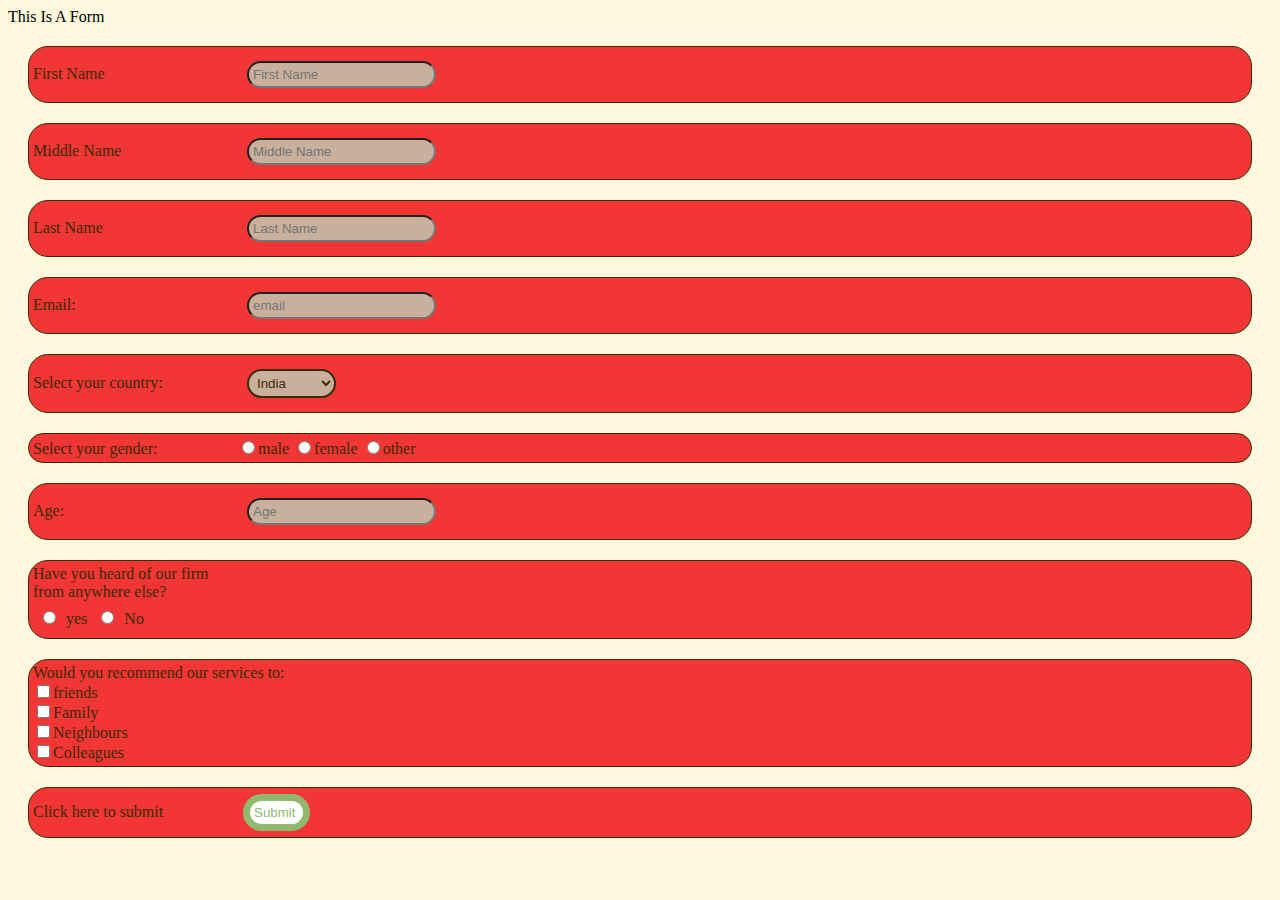
<file: Shreyas_hw1.html>
<head>This Is A Form</head>

<body>
  <form>
    <Div class="margin">
      <Label for="Name1">First Name</Label>
      <input type="text" name="Name1" class="Name form" placeholder="First Name" required>
    </Div class="margin">
    <Div class="margin">
      <Label for="Name2">Middle Name</Label>
      <input type="text" name="Name2" class="Name form" placeholder="Middle Name">
    </Div class="margin">
    <Div class="margin">
      <Label for="Name3">Last Name</Label>
      <input type="text" name="Name3" class="Name form" placeholder="Last Name" required>
    </Div class="margin">



    <div class="margin">
      <label for="Mail">Email:</label>
      <input type="email" name="email" placeholder="email" id="Mail" class="Email form" required> </Input>
    </div>

    <div class="margin">
      <label for="form">Select your country:</label>
      <select id="country" name="country" class="Name form">
        <option value="India">India</option>
        <option value="China">China</option>
        <option value="Bhutan">Bhutan</option>
        <option value="Sri Lanka">Sri Lanka</option>
        <option value="Pakistan">Pakistan</option>
        <option value="Nepal">Nepal</option>
      </select>
    </div>


    <div class="margin">
      <label for="radio">Select your gender:</label>
      <input type="radio" name="gender" value="Male" class="radio" required>male </Input>
      <input type="radio" name="gender" value="Female" class="radio" required>female </Input>
      <input type="radio" name="gender" value="other" class="radio" required>other </Input>
    </div>

    <div class="margin">
      <label for="Number">Age:</label>
      <input type="Number" name="age" placeholder="Age" class="form" id="Number" required> </Input>
    </div>


    <div class="margin">
      <label for="promo">Have you heard of our firm from anywhere else?</label>
      <br>
      <input type="radio" name="promo" value="Y" class="form" required>yes</Input>
      <input type="radio" name="promo" value="N" class="form" required>No </Input>
    </div>


    <div class="margin">
      Would you recommend our services to:
      <br>
      <input type="checkbox" name="Recommendation" Value="Y">friends
      <br>
      <input type="checkbox" name="Recommendation" Value="Y">Family
      <br>
      <input type="checkbox" name="Recommendation" Value="Y">Neighbours
      <br>
      <input type="checkbox" name="Recommendation" Value="Y">Colleagues
    </div>

    <div class="margin submit">
      <label for="submit">Click here to submit</label>
      <input type="Submit" name="submit" value="Submit " class=" red krishala form submit"> </Input>
    </div>
  </form>
</body>

<style type="text/css">
  label {
    display: inline-block;
    width: 200px;
  }

  .margin {
    background: #f23535;
    border-radius: 20px;
    margin: 20px;
    padding: 4px;
    border: 0.009px solid;
    color: #392b06;
    transition: 0.5s ease background;
  }

  .abc {
    background: #C1D0B5;
    border-radius: 20px;
    margin: 10px;
    padding: 4px;
    color: #392b06;
    transition: 0.5s ease background;
  }

  .form {
    background: #c8b09c;
    border-radius: 20px;
    margin: 10px;
    padding: 4px;
    color: #392b06;
    transition: 0.5s ease background;
  }

  select {
    border: 2px solid;
    margin: 10px;
    padding: 4px;
    color: #392b06;
    transition: 0.5s ease background;
  }

  .margin:hover {

    background: rgb(141, 39, 5);
    font-style: oblique;
  }

  .krishala {
    margin-top: 2px;
    margin-bottom: 2px;
    margin-right: 6px;
    margin-left: 6px;
    border: 4px solid;
    padding: 4px;
    color: rgb(249, 87, 0);
  }

  .red {
    display: inline-block;
    background-color: rgb(255, 255, 255);
    border: 7px solid;
    color: rgb(145, 185, 110);
  }

  .krishala:hover {
    color: rgb(151, 62, 18);
    background-color: rgb(176, 73, 14);
    border-style: dashed;
  }

  .red:hover {
    background-color: cornflowerblue;
    transition: 0.25s ease-in-out background;
  }

  .red:hover {
    color: darkgray;
  }

  body {
    background: #FFF8DE;
  }
</style>
</file>
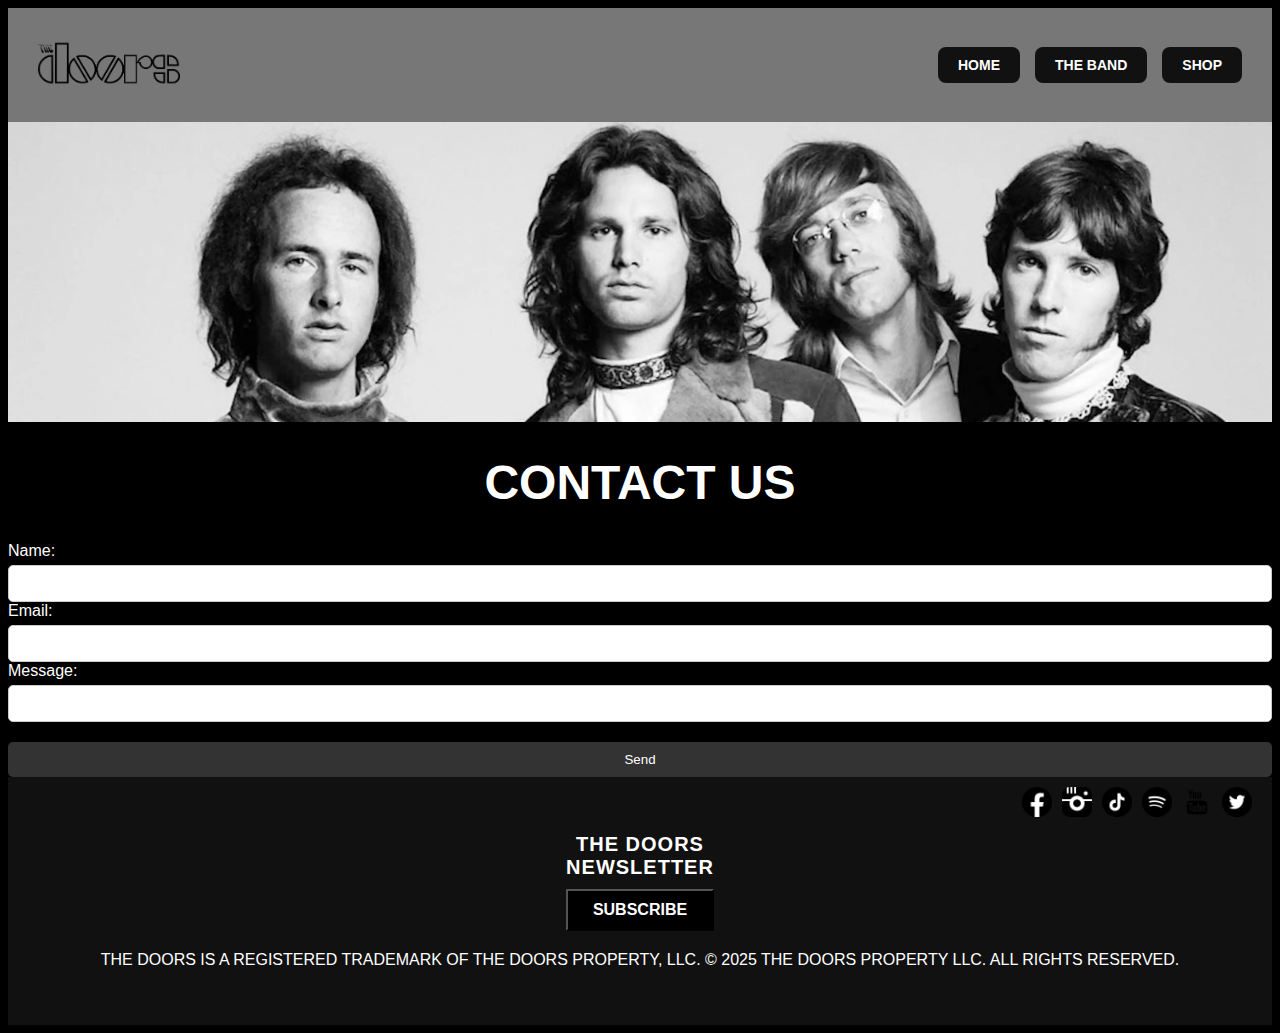
<file: band/contact.html>
<!DOCTYPE html>
<html lang="en">
<head>
    <meta charset="UTF-8">
    <meta name="viewport" content="width=device-width, initial-scale=1.0">
    <title>The Doors - Contact</title>
    <link rel="stylesheet" href="contact.css">
</head>
<body>
    <header>
        <div class="logo">
            <img src="Images/doors_logo-noBG.png">
        </div>
        <nav>
            <ul>
                <li><a href="home.html">HOME</a></li>
                <li><a href="band.html">THE BAND</a></li>
                <li><a href="shop.html">SHOP</a></li>
                <!--<li><a href="reference.html">REFERENCES</a></li>-->
            </ul>
        </nav>
    </header>
    <section class="hero">
        <img src="Images/doors-theband-hero.webp">

    </section>

    <div class="upper-text">
        <h1>CONTACT US</h1>
    </div>
        <section id="contact">
            <form>
                <label for="name">Name:</label>
                <input type="text" id="name" name="name" required>
                <label for="email">Email:</label>
                <input type="email" id="email" name="email" required>
                <label for="message">Message:</label>
                <input id="message" name="message"></input>
                <button type="submit">Send</button>
            </form>
        </section>

        <footer>
            <div class="social-icons">
                <a href="">
                    <img src="Images\fb-icon-black.png">
                </a>
                <a href="">
                    <img src="Images\insta-icon-black.png">
                </a>
                <a href="">
                    <img src="Images\tiktok-icon-black.png">
                </a>
                <a href="">
                    <img src="Images/spotify-icon-black.png">
                </a>
                <a href="">
                    <img src="Images\yt-icon-black.png">
                </a>
                <a href="">
                    <img src="Images\twitter-icon-black.png">
                </a>
            </div>
        
            <div class="newsletter">
                <h2>THE DOORS <br> NEWSLETTER</h2>
                <button>SUBSCRIBE</button>
            </div>
                <p class="trademark">THE DOORS IS A REGISTERED TRADEMARK OF THE DOORS PROPERTY, LLC. &copy; 2025 THE DOORS PROPERTY LLC. ALL RIGHTS RESERVED.</p>
            </div>
        </footer>

</body>
</html>
</file>
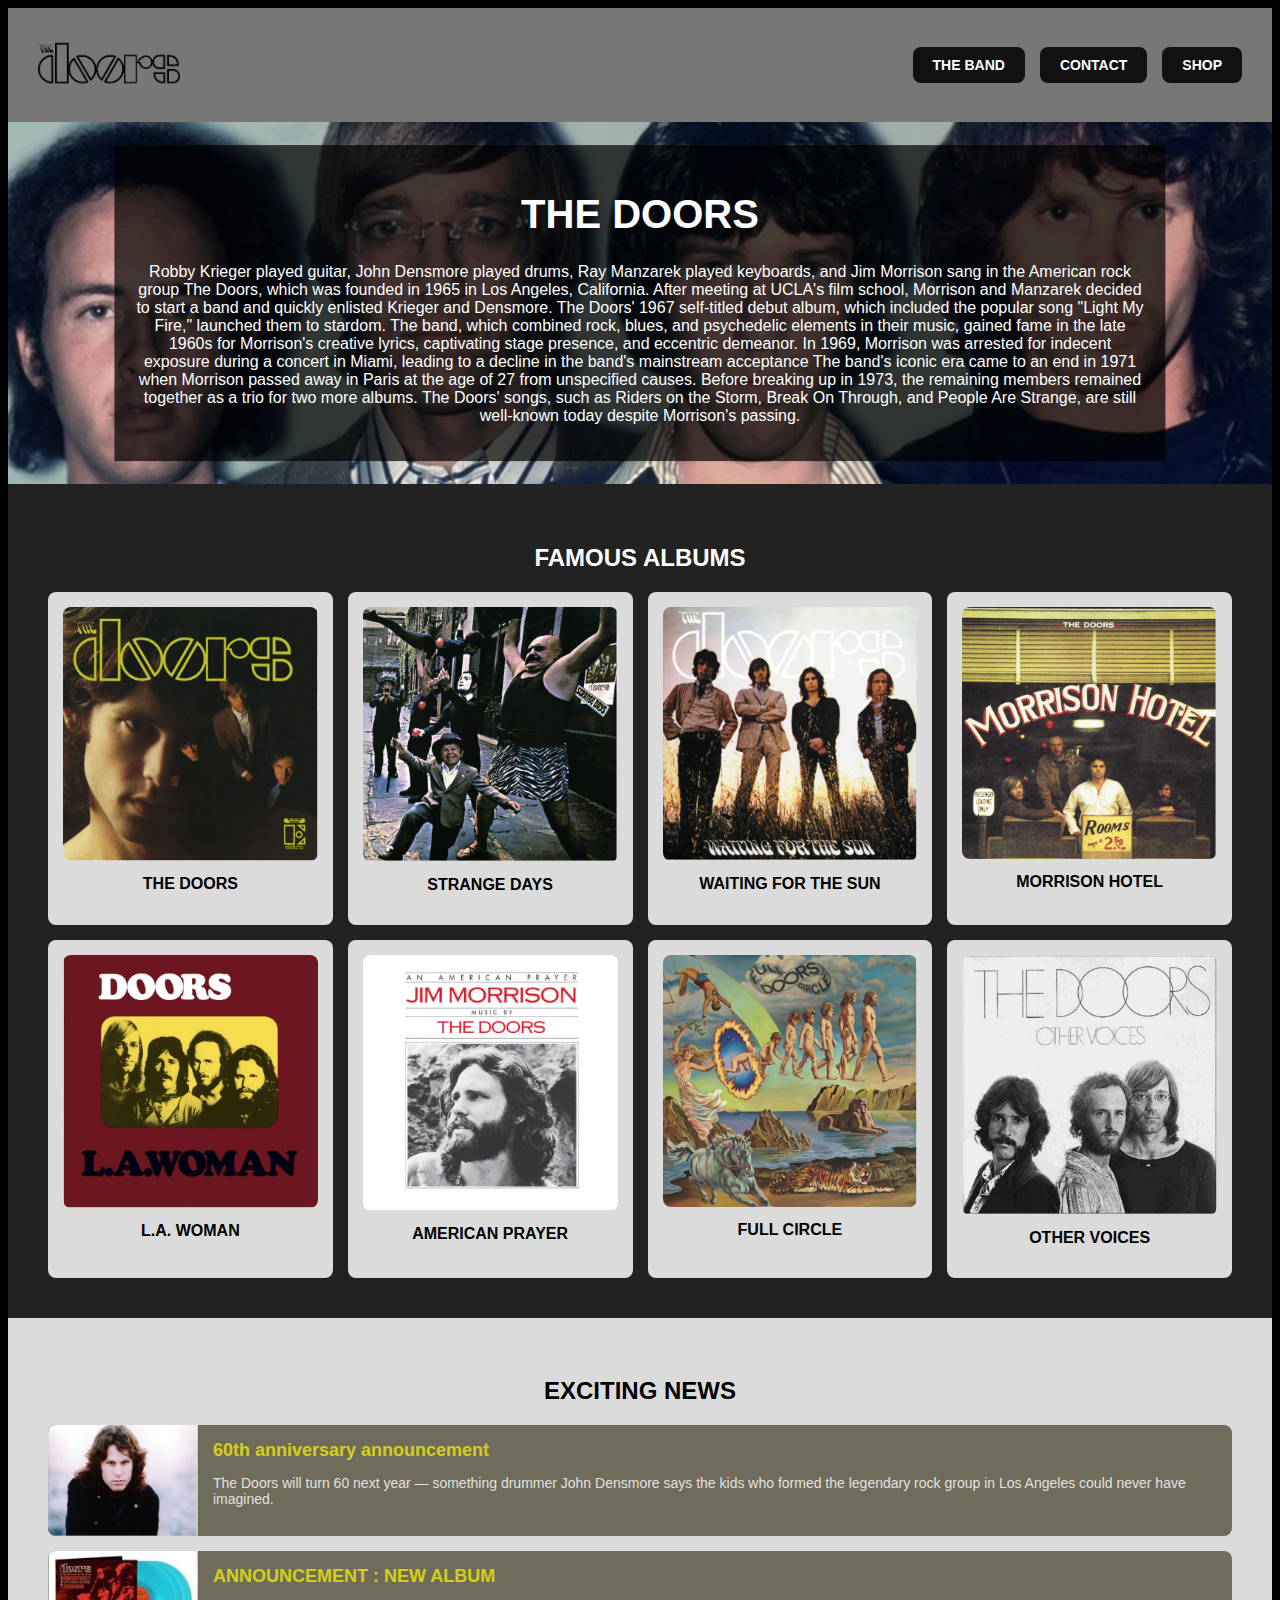
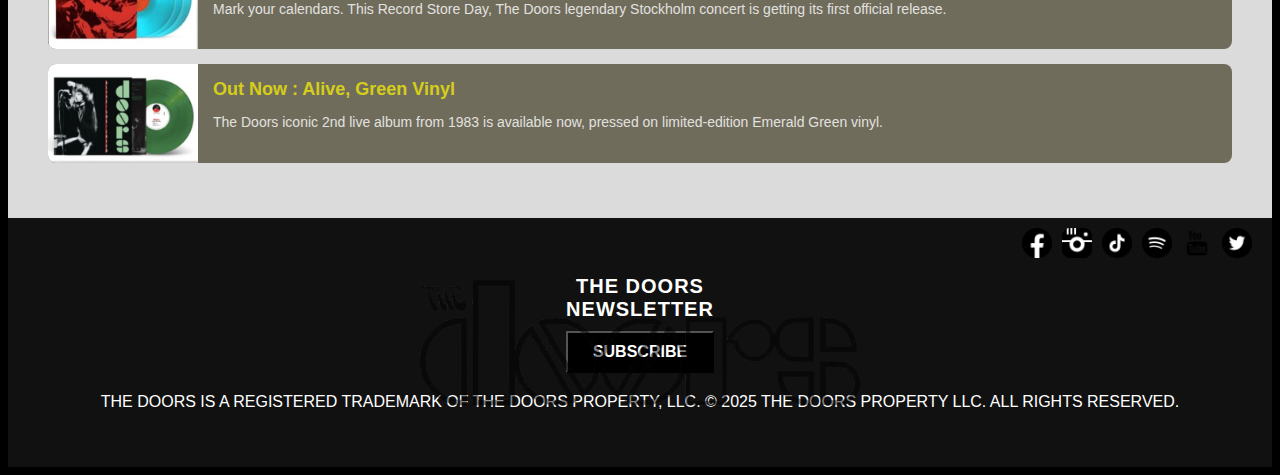
<file: band/home.html>
<!DOCTYPE html>
<html lang="en">
<head>
    <meta charset="UTF-8">
    <meta name="viewport" content="width=device-width, initial-scale=1.0">
    <title>Home - The Doors</title>
    <link rel="stylesheet" href="home.css">
</head>
<body>
    <header>
        <div class="logo">
            <img src="Images/doors_logo-noBG.png">
        </div>
        <nav>
            <ul>
                <li><a href="band.html">THE BAND</a></li>
                <li><a href="contact.html">CONTACT</a></li>
                  <!--<li><a href="reference.html">REFERENCES</a></li>-->
                <li><a href="shop.html">SHOP</a></li>
            </ul>
        </nav>
    </header>
    
    <section class="hero">
        <img src="Images/doors-members-herosection.webp">
        <div class="hero-text">
            <h1>THE DOORS</h1>
            <p>
                Robby Krieger played guitar, John Densmore played drums, 
                Ray Manzarek played keyboards, and Jim Morrison sang 
                in the American rock group The Doors, 
                which was founded in 1965 in Los Angeles, California. 
                After meeting at UCLA's film school, Morrison and Manzarek 
                decided to start a band and quickly enlisted Krieger and Densmore. 
                The Doors' 1967 self-titled debut album, which included the popular 
                song "Light My Fire," launched them to stardom. The band, which combined rock, 
                blues, and psychedelic elements in their music, gained fame in the late 1960s 
                for Morrison's creative lyrics, captivating stage presence, and eccentric demeanor. 
                In 1969, Morrison was arrested for indecent exposure during a concert in Miami, 
                leading to a decline in the band's mainstream acceptance
                The band's iconic era came to an end in 1971 when Morrison passed away in Paris 
                at the age of 27 from unspecified causes. Before breaking up in 1973, the remaining
                members remained together as a trio for two more albums. The Doors' songs, such as 
                Riders on the Storm, Break On Through, and People Are Strange, are still well-known 
                today despite Morrison's passing.
            </p>
        </div>
    </section>

    <section class="albums">
        <h2>FAMOUS ALBUMS</h2>
        <div class="album-grid">
            <div class="album">
                <img src="Images/the-doors-title-album.PNG">
                <p>THE DOORS</p>
            </div>
            <div class="album">
                <img src="Images/strange-days-album.PNG">
                <p>STRANGE DAYS</p>
            </div>
            <div class="album">
                <img src="Images/waiting-for-the-sun-album.PNG">
                <p>WAITING FOR THE SUN</p>
            </div>
            <div class="album">
                <img src="Images/morrisson-hotel-album.PNG">
                <p>MORRISON HOTEL</p>
            </div>
            <div class="album">
                <img src="Images/LA-woman-album.PNG">
                <p>L.A. WOMAN</p>
            </div>
            <div class="album">
                <img src="Images/american-prayer-album.PNG">
                <p>AMERICAN PRAYER</p>
            </div>
            <div class="album">
                <img src="Images/full-circle-album.PNG">
                <p>FULL CIRCLE</p>
            </div>
            <div class="album">
                <img src="Images/other-voices-album.PNG">
                <p>OTHER VOICES</p>
            </div>
        </div>
    </section>

    <!-- Exciting News Section -->
    <section class="news">
        <h2>EXCITING NEWS</h2>
        <div class="news-item">
            <img src="Images/news1.jpg">
            <div class="news-text">
                <h3>60th anniversary announcement</h3>
                <p>The Doors will turn 60 next year — something drummer John Densmore says the kids
                 who formed the legendary rock group in Los Angeles could never have imagined.</p>
            </div>
        </div>
        <div class="news-item">
            <img src="Images/news2.jpg">
            <div class="news-text">
                <h3>ANNOUNCEMENT : NEW ALBUM</h3>
                <p>Mark your calendars. This Record Store Day, The Doors legendary Stockholm concert 
                is getting its first official release.</p>
            </div>
        </div>
        <div class="news-item">
            <img src="Images/news3.jpg">
            <div class="news-text">
                <h3>Out Now : Alive, Green Vinyl</h3>
                <p>The Doors iconic 2nd live album from 1983 is available now, pressed on limited-edition Emerald Green vinyl.</p>
            </div>
        </div>
    </section>

    <footer>
        <div class="social-icons">
            <a href="">
                <img src="Images\fb-icon-black.png">
            </a>
            <a href="">
                <img src="Images\insta-icon-black.png">
            </a>
            <a href="">
                <img src="Images\tiktok-icon-black.png">
            </a>
            <a href="">
                <img src="Images/spotify-icon-black.png">
            </a>
            <a href="">
                <img src="Images\yt-icon-black.png">
            </a>
            <a href="">
                <img src="Images\twitter-icon-black.png">
            </a>
        </div>
    
        <div class="newsletter">
            <h2>THE DOORS <br> NEWSLETTER</h2>
            <button>SUBSCRIBE</button>
        </div>
            <p class="trademark">THE DOORS IS A REGISTERED TRADEMARK OF THE DOORS PROPERTY, LLC. &copy; 2025 THE DOORS PROPERTY LLC. ALL RIGHTS RESERVED.</p>
        </div>
    </footer>
    
</body>
</html>
</file>
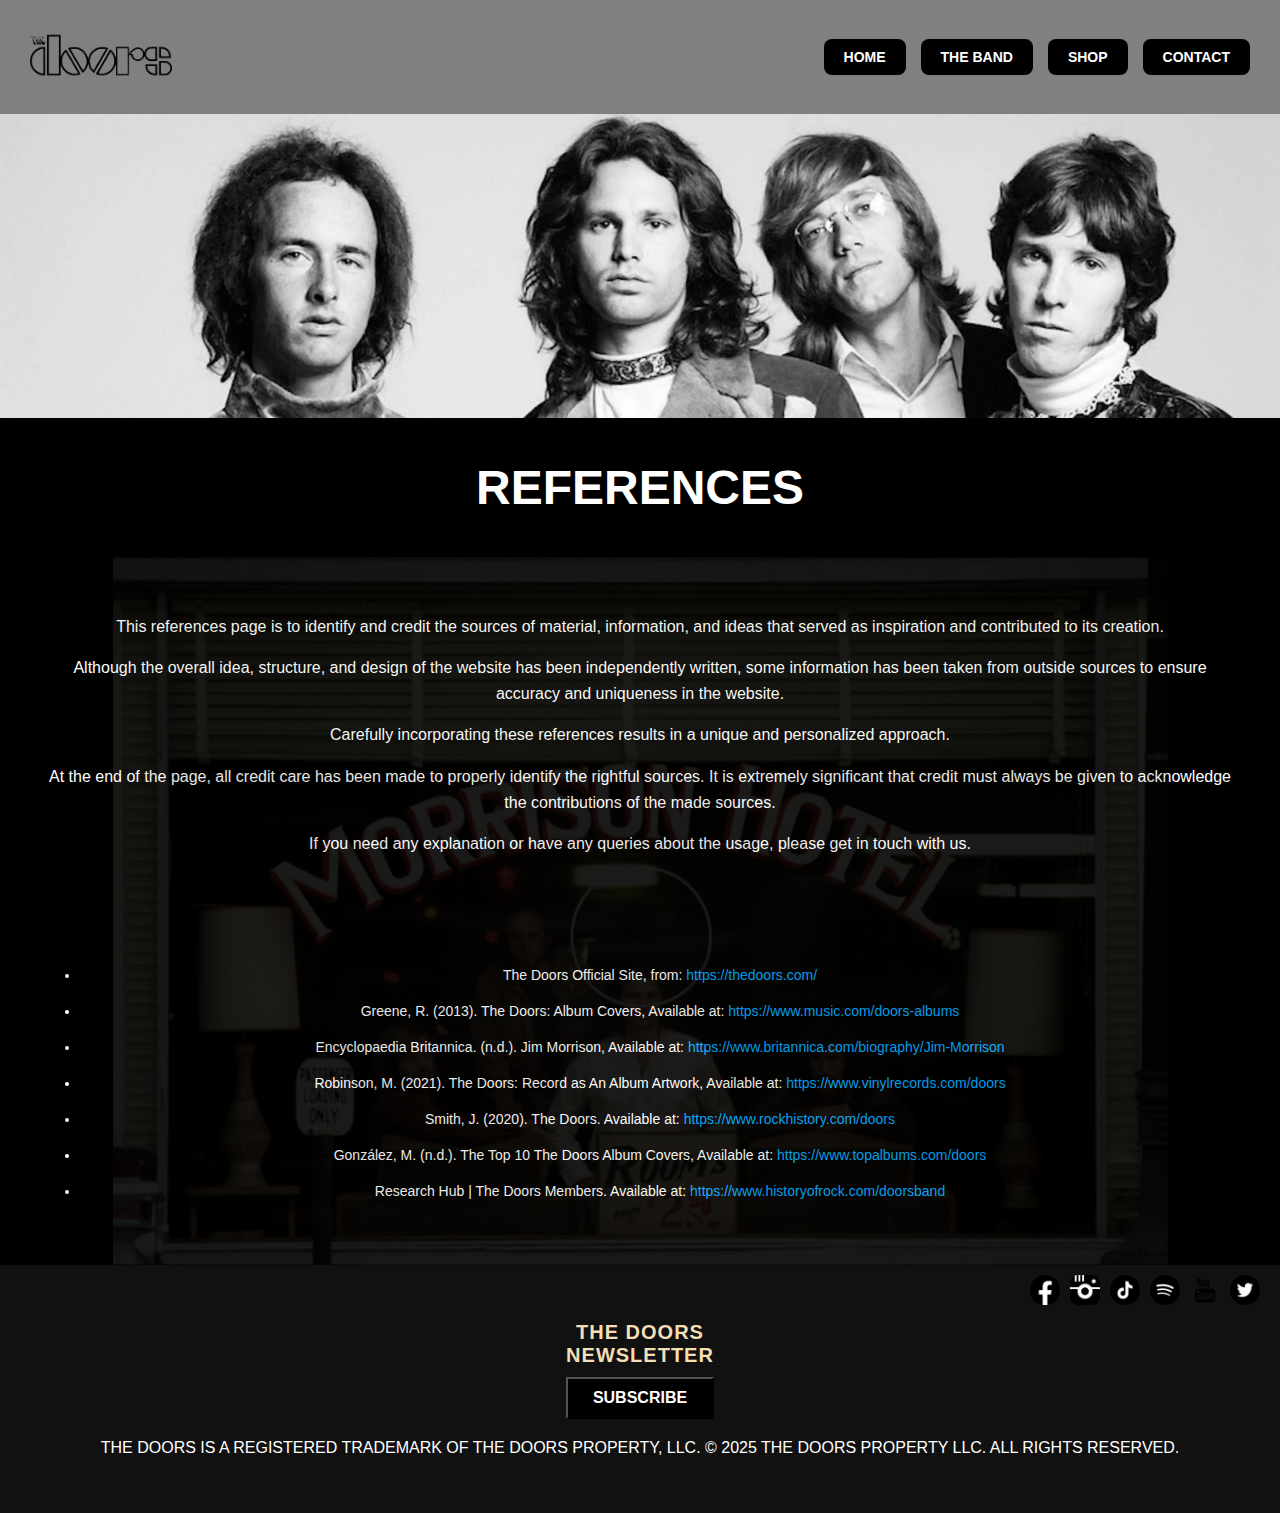
<file: band/reference.html>
<!DOCTYPE html>
<html lang="en">
<head>
    <meta charset="UTF-8">
    <meta name="viewport" content="width=device-width, initial-scale=1.0">
    <title>The Doors - References</title>
    <link rel="stylesheet" href="reference.css">
</head>
<body>
    <header>
        <div class="logo">
            <img src="Images/doors_logo-noBG.png">
        </div>
        <nav>
            <ul>
                <li><a href="home.html">HOME</a></li>
                <li><a href="band.html">THE BAND</a></li>
                <li><a href="shop.html">SHOP</a></li>
                <li><a href="contact.html">CONTACT</a></li>
            </ul>
        </nav>
    </header>
    <section class="hero">
        <img src="Images/doors-theband-hero.webp">
    </section>

    <div class="upper-text">
        <h1>REFERENCES</h1>
    </div>
    <!-- References Description -->
    <section class="references">
        <div class="content">
            <p>
                This references page is to identify and credit the sources of material, information, and ideas that served as inspiration 
                and contributed to its creation.
            </p>
            <p>
                Although the overall idea, structure, and design of the website has been independently written, 
                some information has been taken from outside sources to ensure accuracy and uniqueness in the website.
            </p>
            <p>
                Carefully incorporating these references results in a unique and personalized approach.
            </p>
            <p>
                At the end of the page, all credit care has been made to properly identify the rightful sources. 
                It is extremely significant that credit must always be given to acknowledge the contributions of the made sources.
            </p>
            <p>
                If you need any explanation or have any queries about the usage, please get in touch with us.
            </p>
        </div>

        <!-- References List -->
        <h2>REFERENCES LIST</h2>
        <ul class="reference-list">
            <li>The Doors Official Site, from: <a href="https://thedoors.com/" target="_blank">https://thedoors.com/</a></li>
            <li>Greene, R. (2013). The Doors: Album Covers, Available at: <a href="https://www.music.com/doors-albums" target="_blank">https://www.music.com/doors-albums</a></li>
            <li>Encyclopaedia Britannica. (n.d.). Jim Morrison, Available at: <a href="https://www.britannica.com/biography/Jim-Morrison" target="_blank">https://www.britannica.com/biography/Jim-Morrison</a></li>
            <li>Robinson, M. (2021). The Doors: Record as An Album Artwork, Available at: <a href="https://www.vinylrecords.com/doors" target="_blank">https://www.vinylrecords.com/doors</a></li>
            <li>Smith, J. (2020). The Doors. Available at: <a href="https://www.rockhistory.com/doors" target="_blank">https://www.rockhistory.com/doors</a></li>
            <li>González, M. (n.d.). The Top 10 The Doors Album Covers, Available at: <a href="https://www.topalbums.com/doors" target="_blank">https://www.topalbums.com/doors</a></li>
            <li>Research Hub | The Doors Members. Available at: <a href="https://www.historyofrock.com/doorsband" target="_blank">https://www.historyofrock.com/doorsband</a></li>
        </ul>
    </section>

    <footer>
        <div class="social-icons">
            <a href="">
                <img src="Images\fb-icon-black.png">
            </a>
            <a href="">
                <img src="Images\insta-icon-black.png">
            </a>
            <a href="">
                <img src="Images\tiktok-icon-black.png">
            </a>
            <a href="">
                <img src="Images/spotify-icon-black.png"> 
            </a>
            <a href="">
                <img src="Images\yt-icon-black.png">
            </a>
            <a href="">
                <img src="Images\twitter-icon-black.png">
            </a>
        </div>
    
        <div class="newsletter">
            <h2>THE DOORS <br> NEWSLETTER</h2>
            <button>SUBSCRIBE</button>
        </div>
            <p class="trademark">THE DOORS IS A REGISTERED TRADEMARK OF THE DOORS PROPERTY, LLC. &copy; 2025 THE DOORS PROPERTY LLC. ALL RIGHTS RESERVED.</p>
        </div>
    </footer>
</body>
</html>
</file>
<file: band/contact.css>
body {
    font-family: Arial, sans-serif;
    background-color: black;
    color: white;
}


header {
    background-color: #777;
    padding: 15px 30px;
    display: flex;
    align-items: center;
    justify-content: space-between;
}

.logo img {
    height: 80px;
}

nav ul {
    list-style: none;
    display: flex;
    gap: 15px;
}

nav ul li a {
    background-color: #111;
    color: white;
    text-decoration: none;
    font-weight: bold;
    padding: 10px 20px;
    border-radius: 8px;
    display: inline-block;
    font-size: 14px;
    text-transform: uppercase;
}

nav ul li a:hover {
    background-color: white;
    color: black;
}

.hero {
    position: relative;
    text-align: center;
    color: white;
}

.hero img {
    width: 100%;
    height: auto;
    display: block;
}

.upper-text {
    padding: 15px, 15px;
    text-align: center;
    font-size: 24px;
}

form {
    display: flex;
    flex-direction: column;
}

form input{
    padding: 10px;
    margin-top: 5px;
    border-radius: 5px;
    border: 1px solid #ccc;
}

form button {
    margin-top: 20px;
    padding: 10px;
    background-color: #333;
    color: white;
    border: none;
    border-radius: 5px;
    cursor: pointer;
}

form button:hover {
    background-color: gray;
}

footer {
    background-color: #111;
    text-align: center;
    padding: 40px 10px;
    color: white;
    font-family: Arial, sans-serif;
    position: relative;
    overflow: hidden;
}

.social-icons {
    position: absolute;
    top: 10px;
    right: 20px;
    display: flex;
    gap: 10px;
}

.social-icons a {
    display: inline-block;
}

.social-icons img {
    width: 30px;
    height: 30px;
}

.newsletter {
    display: flex;
    flex-direction: column;
    align-items: center;
    margin-bottom: 20px;
}

.newsletter h2 {
    font-size: 20px;
    letter-spacing: 1px;
    margin-bottom: 10px;
}

.newsletter button {
    background: black;
    color: white;
    padding: 10px 25px;
    font-size: 16px;
    font-weight: bold;
    cursor: pointer;
}

footer::before {
    content: "";
    position: absolute;
    top: 50%;
    left: 50%;
    transform: translate(-50%, -50%);
    background: url('C:/Users/Prasoon/Desktop/Web/WEB_ASSIGNMENT/Images/doors_logo-noBG.png') no-repeat center;
    background-size: contain;
    width: 100%;
    height: 100%;
    opacity: 0.2;
}
</file>
<file: band/home.css>
body {
    font-family: Arial, sans-serif;
    background-color: black;
    color: white;
}


header {
    background-color: #777;
    padding: 15px 30px;
    display: flex;
    align-items: center;
    justify-content: space-between;
}

.logo img {
    height: 80px;
}

nav ul {
    list-style: none;
    display: flex;
    gap: 15px;
}

nav ul li a {
    background-color: #111;
    color: white;
    text-decoration: none;
    font-weight: bold;
    padding: 10px 20px;
    border-radius: 8px;
    display: inline-block;
    font-size: 14px;
    text-transform: uppercase;
}

nav ul li a:hover {
    background-color: white;
    color: black;
}

.hero {
    position: relative;
    text-align: center;
    color: white;
}

.hero img {
    width: 100%;
    height: auto;
    display: block;
}

.hero-text {
    position: absolute;
    top: 50%;
    left: 50%;
    transform: translate(-50%, -50%);
    background: rgba(0, 0, 0, 0.7);
    padding: 20px;
    width: 80%;
    text-align: center;
}

.hero-text h1 {
    font-size: 40px;
    margin-bottom: 10px;
    display: inline-block;
}

.albums {
    background-color: #222;
    color: white;
    text-align: center;
    padding: 40px;
}

.albums h2 {
    margin-bottom: 20px;
}

.album-grid {
    display: grid;
    grid-template-columns: repeat(4, 1fr);
    gap: 15px;
}

.album {
    background: #DBDBDB;
    padding: 15px;
    border-radius: 8px;
}

.album img {
    width: 100%;
    border-radius: 8px;
}

.album p {
    color: black;
    margin-top: 10px;
    font-weight: bold;
}

.news {
    background-color: #DBDBDB;
    color: white;
    padding: 40px;
    text-align: center;
}

.news h2 {
    color: black;
    margin-bottom: 20px;
}

.news-item {
    display: flex;
    background: #6F6C5B;
    margin-bottom: 15px;
    border-radius: 8px;
    overflow: hidden;
}

.news-item img {
    width: 150px;
    height: auto;
}

.news-text {
    padding: 15px;
    text-align: left;
}

.news-text h3 {
    color: #FFF700;
    opacity: 70%;
    margin: 0;
    font-size: 18px;
}

.news-text p {
    font-size: 14px;
    opacity: 0.8;
}


footer {
    background-color: #111;
    text-align: center;
    padding: 40px 10px;
    color: white;
    font-family: Arial, sans-serif;
    position: relative;
    overflow: hidden;
}

.social-icons {
    position: absolute;
    top: 10px;
    right: 20px;
    display: flex;
    gap: 10px;
}

.social-icons a {
    display: inline-block;
}

.social-icons img {
    width: 30px;
    height: 30px;
}

.newsletter {
    display: flex;
    flex-direction: column;
    align-items: center;
    margin-bottom: 20px;
}

.newsletter h2 {
    font-size: 20px;
    letter-spacing: 1px;
    margin-bottom: 10px;
}

.newsletter button {
    background: black;
    color: white;
    padding: 10px 25px;
    font-size: 16px;
    font-weight: bold;
    cursor: pointer;
}

footer::before {
    content: "";
    position: absolute;
    top: 50%;
    left: 50%;
    transform: translate(-50%, -50%);
    background: url('Images/doors_logo-noBG.png') no-repeat center;
    background-size: contain;
    width: 100%;
    height: 100%;
    opacity: 0.5;
}
</file>
<file: band/reference.css>
body {
    font-family: Arial, sans-serif;
    margin: 0;
    padding: 0;
    background-color: black;
    color: white;
}


header {
    background-color: gray;
    padding: 15px 30px;
    display: flex;
    align-items: center;
    justify-content: space-between;
}

.logo img {
    height: 80px;
}

nav ul {
    list-style: none;
    display: flex;
    gap: 15px;
}

nav ul li a {
    background-color: black;
    color: white;
    text-decoration: none;
    font-weight: bold;
    padding: 10px 20px;
    border-radius: 8px;
    display: inline-block;
    font-size: 14px;
    text-transform: uppercase;
}

nav ul li a:hover {
    background-color: white;
    color: black;
}


.hero {
    position: relative;
    text-align: center;
    color: white;
}

.hero img {
    width: 100%;
    height: auto;
    display: block;
}

.upper-text {
    padding: 10px 10px;
    text-align: center;
    font-size: 24px;
}

.references {
    position: relative;
    padding: 40px;
    color: white;
    text-align: center;
    background-color: black;
}

.references::before {
    content: "";
    position: absolute;
    top: 50%;
    left: 50%;
    transform: translate(-50%, -50%);
    background: url('Images/Morrison_Hotel.webp') no-repeat center;
    background-size: contain;
    width: 100%;
    height: 100%;
    opacity: 0.1;
}

.references p {
    font-size: 16px;
    line-height: 1.6;
    color: white;
}



h2 {
    color: black;
    display: inline-block;
}

.reference-list li {
    padding: 10px;
    font-size: 14px;
    color: white;
}

.reference-list a {
    color: #00aaff;
    text-decoration: none;
}

footer {
    background-color: #111;
    text-align: center;
    padding: 40px 10px;
    color: white;
    font-family: Arial, sans-serif;
    position: relative;
    overflow: hidden;
}

.social-icons {
    position: absolute;
    top: 10px;
    right: 20px;
    display: flex;
    gap: 10px;
}

.social-icons a {
    display: inline-block;
}

.social-icons img {
    width: 30px;
    height: 30px;
}

.newsletter {
    display: flex;
    flex-direction: column;
    align-items: center;
    margin-bottom: 20px;
}

.newsletter h2 {
    color: wheat;
    font-size: 20px;
    letter-spacing: 1px;
    margin-bottom: 10px;
}

.newsletter button {
    background: black;
    color: white;
    padding: 10px 25px;
    font-size: 16px;
    font-weight: bold;
    cursor: pointer;
}

footer::before {
    content: "";
    position: absolute;
    top: 50%;
    left: 50%;
    transform: translate(-50%, -50%);
    background: url('C:/Users/Prasoon/Desktop/Web/WEB_ASSIGNMENT/Images/doors_logo-noBG.png') no-repeat center;
    background-size: contain;
    width: 100%;
    height: 100%;
    opacity: 0.2;
}
</file>
